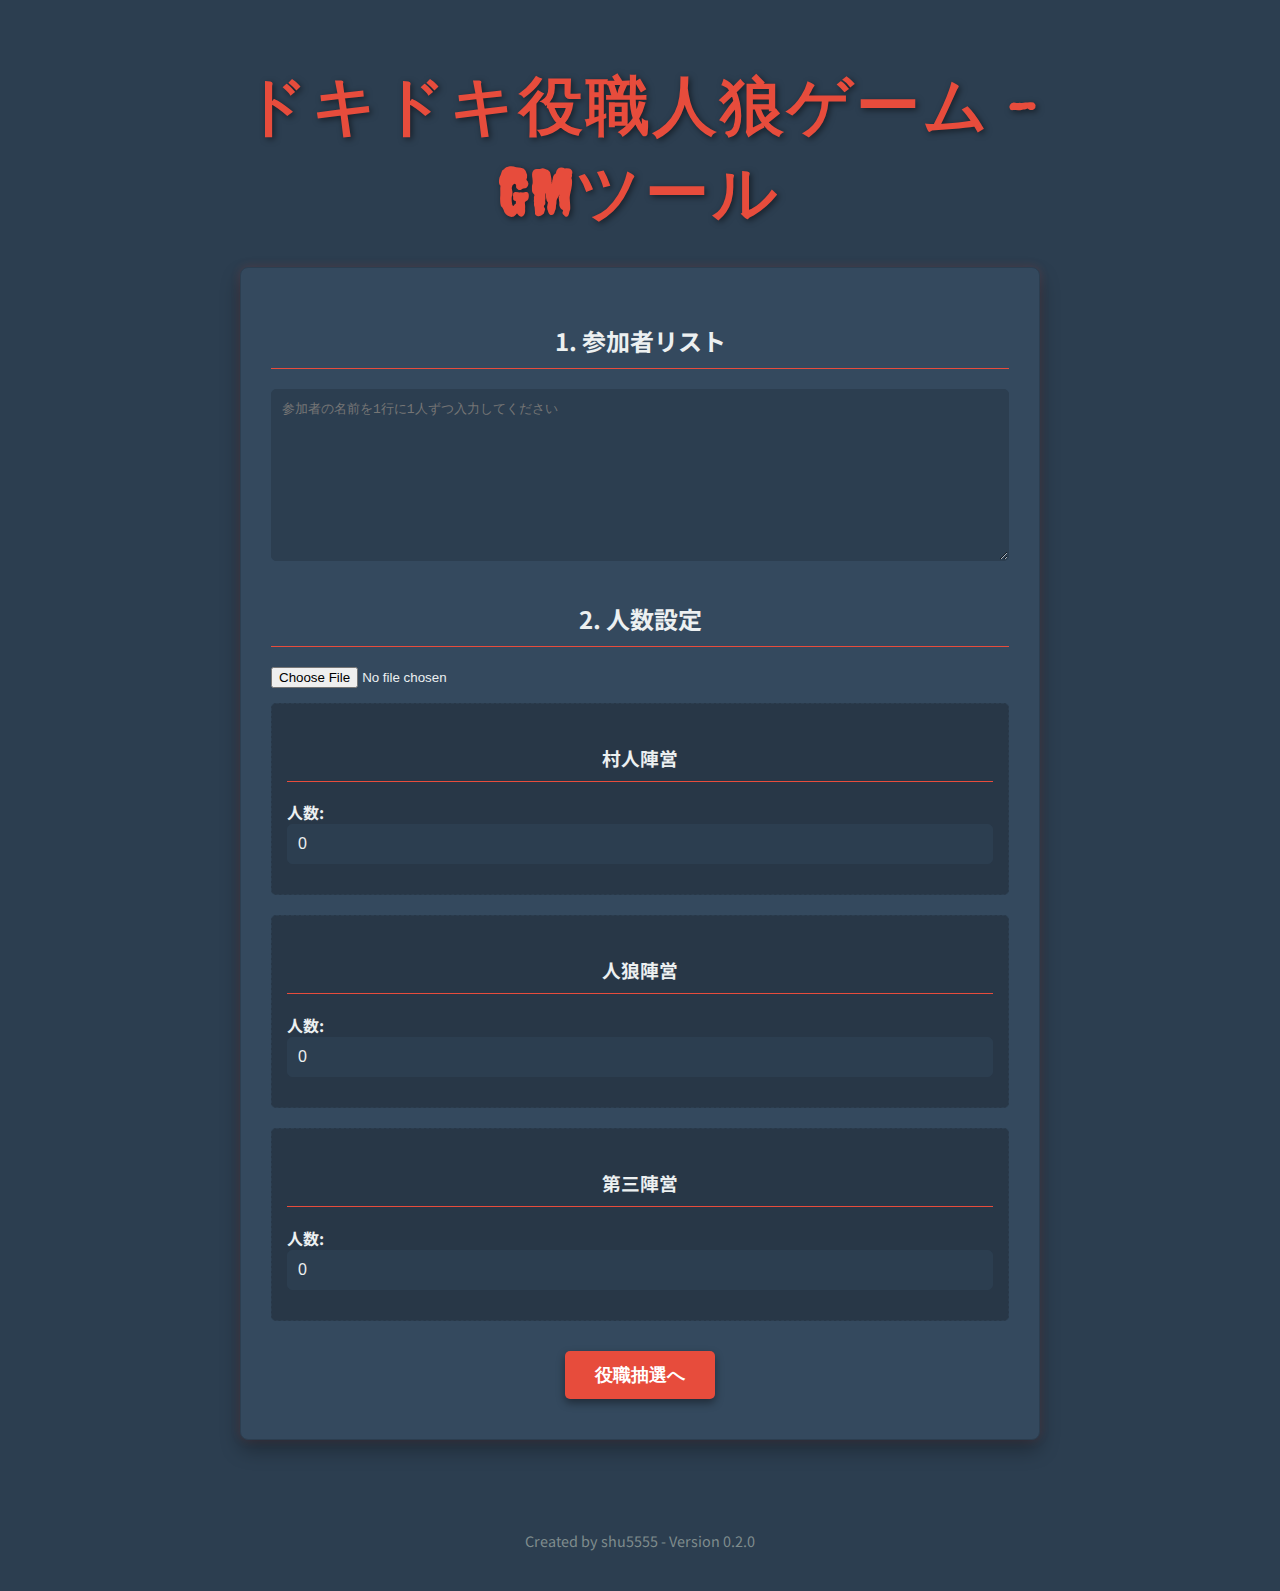
<file: index.html>
<!DOCTYPE html>
<html lang="ja">
<head>
    <meta charset="UTF-8">
    <meta name="viewport" content="width=device-width, initial-scale=1.0">
    <title>ドキドキ役職人狼ゲーム - GMツール</title>
    <link rel="stylesheet" href="style.css">
</head>
<body id="gm-tool-page">

    <div class="container">
        <h1>ドキドキ役職人狼ゲーム - GMツール</h1>

        <div id="setup-area">
            <h2>1. 参加者リスト</h2>
            <textarea id="participants" placeholder="参加者の名前を1行に1人ずつ入力してください" rows="10"></textarea>

            <h2>2. 人数設定</h2>
            <input type="file" id="csv-file-input" accept=".csv">

            <div class="team-section">
                <h3>村人陣営</h3>
                <label>人数: <input type="number" id="villager-count" value="0"></label>
            </div>

            <div class="team-section">
                <h3>人狼陣営</h3>
                <label>人数: <input type="number" id="werewolf-count" value="0"></label>
            </div>

            <div class="team-section">
                <h3>第三陣営</h3>
                <label>人数: <input type="number" id="third-party-count" value="0"></label>
            </div>

            <button id="generate-button">役職抽選へ</button>
        </div>

        <div id="result-area" style="display:none;">
            <h2>4. 結果</h2>
            <p>Discordの全体チャンネルに投稿してください。</p>

            <h3>共有情報:</h3>
            <textarea id="combined-output" readonly></textarea>
            <button id="copy-all-button">共有情報をコピー</button>

            <h3 style="margin-top: 30px;">GM確認用: 割り当て詳細一覧</h3>
            <div id="gm-detailed-assignments">
                <!-- 詳細な割り当て情報がここに表示されます -->
            </div>
            <button id="reset-button" style="background-color: #dc3545; margin-top: 20px;">リセット</button>
        </div>

        <!-- ゲーム進行状況メーカー -->
        <div id="game-progress-area" style="display:none;">
            <h2>ゲーム進行状況メーカー</h2>
            
            <div class="progress-section">
                <h3>表示設定</h3>
                <div style="margin-bottom: 15px;">
                    <label style="display: flex; align-items: center; gap: 10px;">
                        <span>各陣営の人数を記載:</span>
                        <button type="button" id="team-count-toggle" class="toggle-button" data-enabled="false">しない</button>
                    </label>
                </div>
                <div style="margin-bottom: 15px;">
                    <label style="display: flex; align-items: center; gap: 10px;">
                        <span>役職名を記載:</span>
                        <button type="button" id="role-name-toggle" class="toggle-button" data-enabled="false">しない</button>
                    </label>
                </div>
                <label>経過日数: <input type="number" id="game-days" value="1" min="1"></label>
            </div>

            <div class="progress-section">
                <h3>プレイヤー生死状況</h3>
                <div id="player-status-list">
                    <!-- プレイヤーの生死ボタンがここに動的生成されます -->
                </div>
            </div>

            <button id="generate-progress-button">コピペ生成</button>
            
            <div id="progress-preview" style="display:none;">
                <h3>プレビュー</h3>
                <textarea id="progress-output" readonly style="width: 90%; height: 200px; font-size: 0.9em;"></textarea>
                <button id="copy-progress-button">コピーする</button>
            </div>
        </div>
    </div>

    <script src="config.js"></script>
    <script src="script.js"></script>
    
    <footer>
        <p>Created by shu5555 - Version 0.2.0</p>
    </footer>
</body>
</html>
</file>
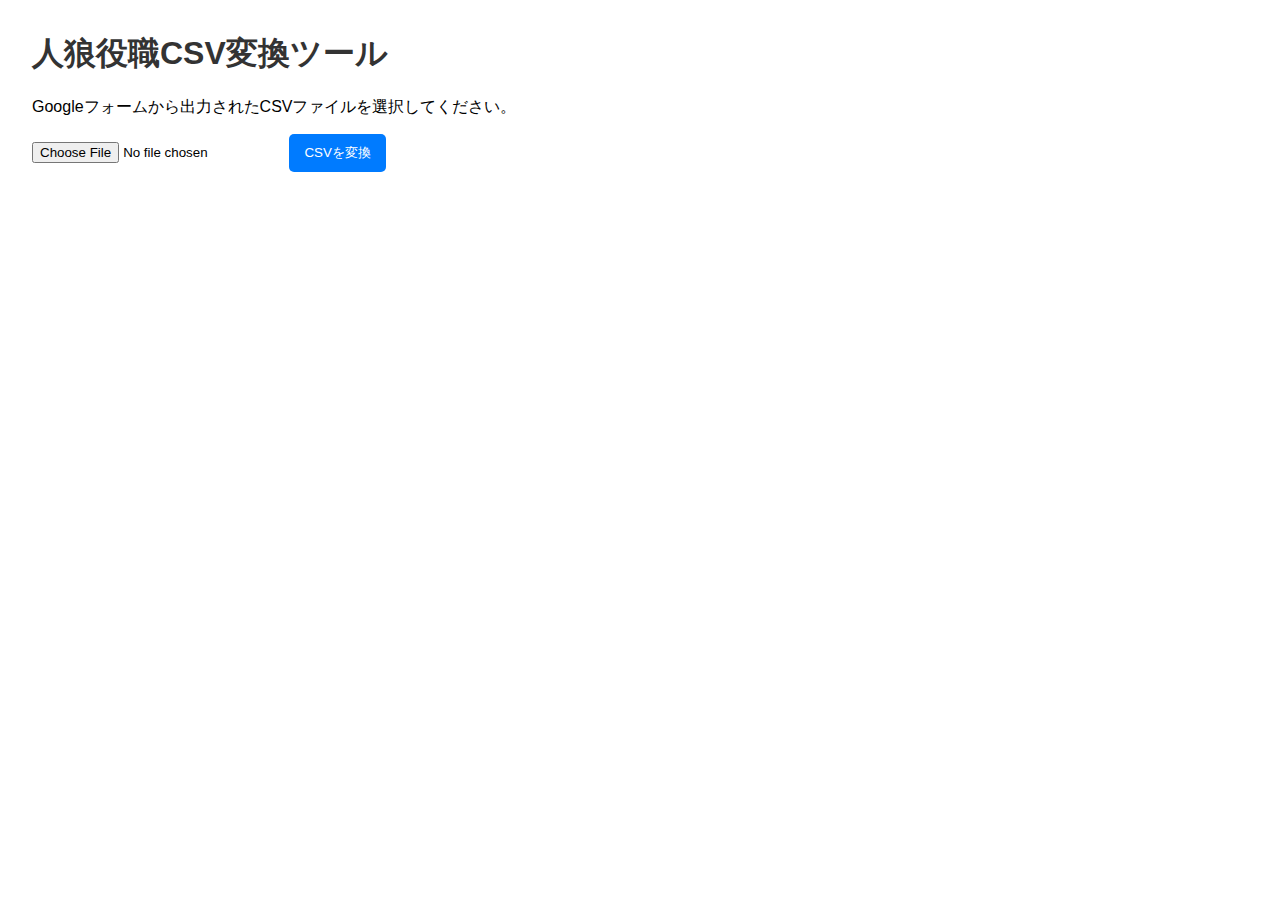
<file: CsvConverterApp/index.html>
<!DOCTYPE html>
<html lang="ja">
<head>
    <meta charset="UTF-8">
    <meta name="viewport" content="width=device-width, initial-scale=1.0">
    <title>人狼役職CSV変換ツール</title>
    <style>
        body { font-family: sans-serif; margin: 2em; }
        h1, h2 { color: #333; }
        textarea { width: 90%; height: 150px; margin-bottom: 1em; }
        button { padding: 10px 15px; background-color: #007bff; color: white; border: none; border-radius: 5px; cursor: pointer; margin-right: 10px; }
        button:hover { background-color: #0056b3; }
        #output-area { margin-top: 2em; border: 1px solid #ccc; padding: 1em; border-radius: 8px; }
        #download-link { display: inline-block; margin-top: 1em; padding: 10px 15px; background-color: #28a745; color: white; text-decoration: none; border-radius: 5px; }
        #download-link:hover { background-color: #218838; }
    </style>
</head>
<body>

    <h1>人狼役職CSV変換ツール</h1>

    <p>Googleフォームから出力されたCSVファイルを選択してください。</p>
    <input type="file" id="input-csv-file" accept=".csv">
    <button id="convert-button">CSVを変換</button>

    <div id="output-area" style="display:none;">
        <h2>変換結果CSV</h2>
        <textarea id="output-csv-text" readonly></textarea>
        <a id="download-link" href="#" download="roles_converted.csv">変換済みCSVをダウンロード</a>
    </div>

    <script src="script.js"></script>
</body>
</html>
</file>
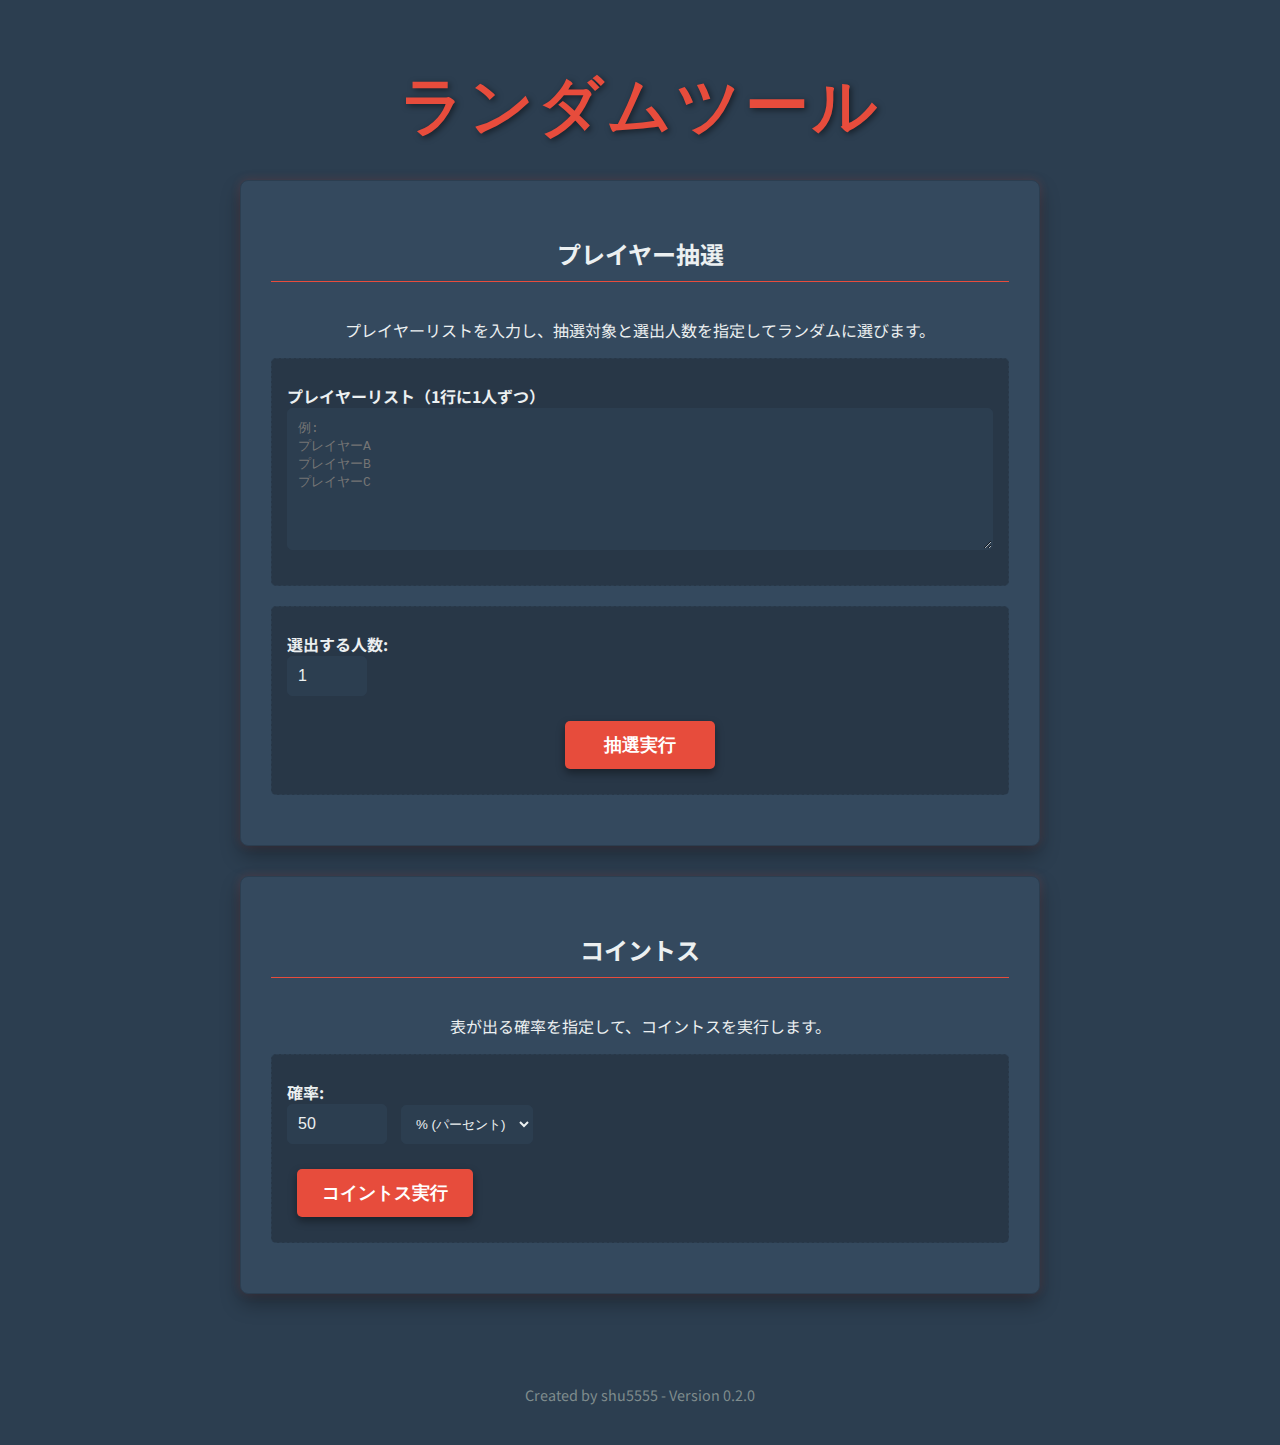
<file: random.html>
<!DOCTYPE html>
<html lang="ja">
<head>
    <meta charset="UTF-8">
    <meta name="viewport" content="width=device-width, initial-scale=1.0">
    <title>ランダムツール</title>
    <link rel="stylesheet" href="style.css">
</head>
<body id="random-tools-page">

    <div class="container">
        <h1>ランダムツール</h1>

        <!-- プレイヤー抽選セクション -->
        <div id="player-lottery-section">
            <h2>プレイヤー抽選</h2>
            <p>プレイヤーリストを入力し、抽選対象と選出人数を指定してランダムに選びます。</p>
            
            <div class="team-section">
                <label for="player-list-input">プレイヤーリスト（1行に1人ずつ）</label>
                <textarea id="player-list-input" placeholder="例:
プレイヤーA
プレイヤーB
プレイヤーC" rows="8"></textarea>
            </div>

            <div id="player-selection-container" class="team-section" style="display: none;">
                <label>抽選対象のプレイヤー</label>
                <div id="player-selection-list"></div>
            </div>

            <div class="progress-section">
                <label for="num-to-select">選出する人数:</label>
                <input type="number" id="num-to-select" value="1" min="1" style="width: 80px; margin-right: 10px;">
                <button id="execute-lottery">抽選実行</button>
            </div>

            <div id="lottery-result" class="result-display-area" style="display: none;">
                <h3>抽選結果</h3>
                <p id="lottery-result-text"></p>
            </div>
        </div>

        <!-- コイントスセクション -->
        <div id="coin-toss-section">
            <h2>コイントス</h2>
            <p>表が出る確率を指定して、コイントスを実行します。</p>

            <div class="progress-section">
                <label for="probability-input">確率:</label>
                <input type="text" id="probability-input" value="50" style="width: 100px; margin-right: 10px;">
                <select id="probability-type" style="padding: 10px;">
                    <option value="percent">% (パーセント)</option>
                    <option value="fraction">分数 (例: 1/2)</option>
                </select>
                <button id="execute-coin-toss" style="margin-left: 10px;">コイントス実行</button>
            </div>

            <div id="coin-toss-result" class="result-display-area" style="display: none;">
                <h3>コイントス結果</h3>
                <p id="coin-toss-result-text"></p>
            </div>
        </div>
    </div>

    <script src="config.js"></script>
    <script src="script.js"></script>
    
    <footer>
        <p>Created by shu5555 - Version 0.2.0</p>
    </footer>
</body>
</html>
</file>
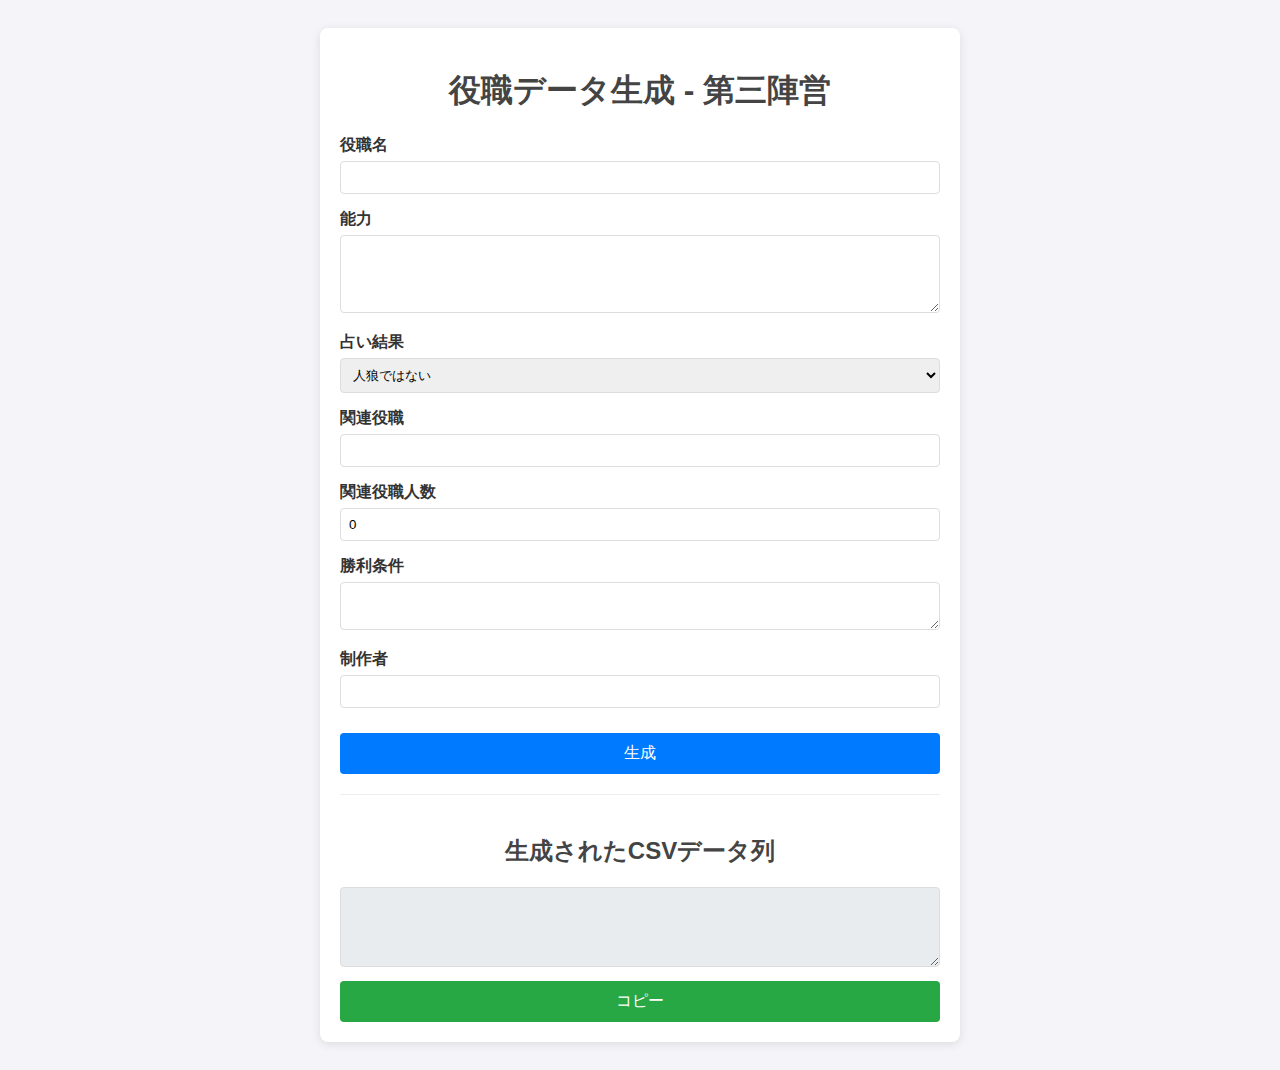
<file: RoleMaker/3rd.html>
<!DOCTYPE html>
<html lang="ja">
<head>
    <meta charset="UTF-8">
    <meta name="viewport" content="width=device-width, initial-scale=1.0">
    <title>役職データ生成 - 第三陣営</title>
    <link rel="stylesheet" href="style.css">
</head>
<body>
    <div class="container">
        <h1>役職データ生成 - 第三陣営</h1>
        <form id="role-form">
            <div class="form-group">
                <label for="role-name">役職名</label>
                <input type="text" id="role-name" required>
            </div>
            <div class="form-group">
                <label for="ability">能力</label>
                <textarea id="ability" rows="4"></textarea>
            </div>
            <div class="form-group">
                <label for="fortune-result">占い結果</label>
                <select id="fortune-result">
                    <option value="人狼ではない">人狼ではない</option>
                    <option value="人狼である">人狼である</option>
                </select>
            </div>
            <div class="form-group">
                <label for="related-role">関連役職</label>
                <input type="text" id="related-role">
            </div>
            <div class="form-group">
                <label for="related-role-count">関連役職人数</label>
                <input type="number" id="related-role-count" value="0">
            </div>
            <div class="form-group">
                <label for="win-condition">勝利条件</label>
                <textarea id="win-condition" rows="2"></textarea>
            </div>
            <div class="form-group">
                <label for="author">制作者</label>
                <input type="text" id="author" required>
            </div>
            <button type="button" id="generate-btn">生成</button>
        </form>
        <div class="output-area">
            <h2>生成されたCSVデータ列</h2>
            <textarea id="output" readonly></textarea>
            <button type="button" id="copy-btn">コピー</button>
        </div>
    </div>
    <script src="script.js"></script>
</body>
</html>
</file>
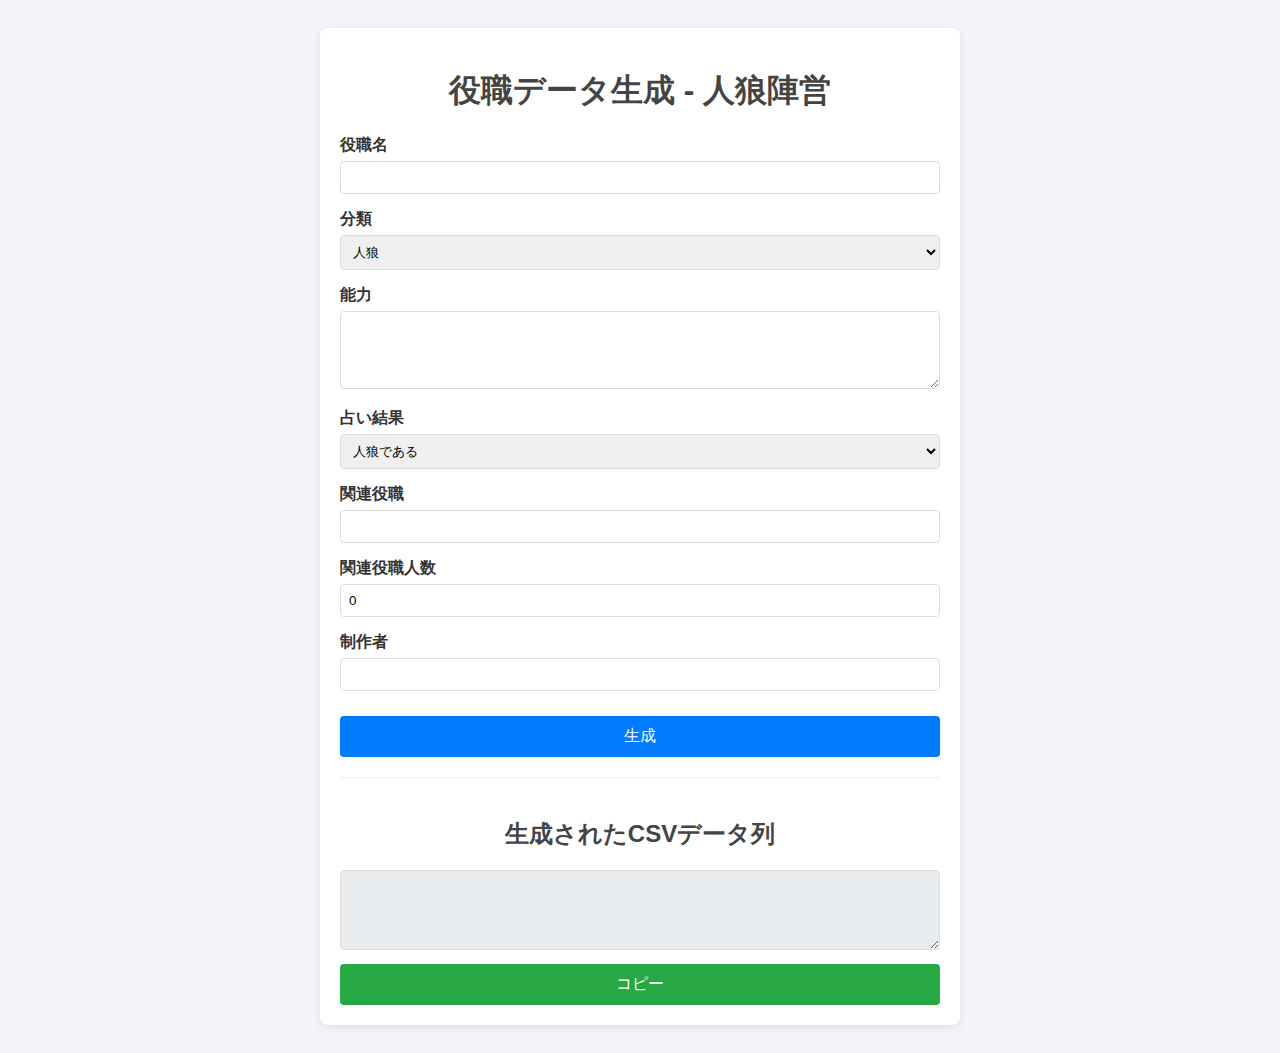
<file: RoleMaker/murder.html>
<!DOCTYPE html>
<html lang="ja">
<head>
    <meta charset="UTF-8">
    <meta name="viewport" content="width=device-width, initial-scale=1.0">
    <title>役職データ生成 - 人狼陣営</title>
    <link rel="stylesheet" href="style.css">
</head>
<body>
    <div class="container">
        <h1>役職データ生成 - 人狼陣営</h1>
        <form id="role-form">
            <div class="form-group">
                <label for="role-name">役職名</label>
                <input type="text" id="role-name" required>
            </div>
            <div class="form-group">
                <label for="category">分類</label>
                <select id="category">
                    <option value="人狼">人狼</option>
                    <option value="狂人">狂人</option>
                </select>
            </div>
            <div class="form-group">
                <label for="ability">能力</label>
                <textarea id="ability" rows="4"></textarea>
            </div>
            <div class="form-group">
                <label for="fortune-result">占い結果</label>
                <select id="fortune-result">
                    <option value="人狼である">人狼である</option>
                    <option value="人狼ではない">人狼ではない</option>
                </select>
            </div>
            <div class="form-group">
                <label for="related-role">関連役職</label>
                <input type="text" id="related-role">
            </div>
            <div class="form-group">
                <label for="related-role-count">関連役職人数</label>
                <input type="number" id="related-role-count" value="0">
            </div>
            <div class="form-group">
                <label for="author">制作者</label>
                <input type="text" id="author" required>
            </div>
            <button type="button" id="generate-btn">生成</button>
        </form>
        <div class="output-area">
            <h2>生成されたCSVデータ列</h2>
            <textarea id="output" readonly></textarea>
            <button type="button" id="copy-btn">コピー</button>
        </div>
    </div>
    <script src="script.js"></script>
</body>
</html>
</file>
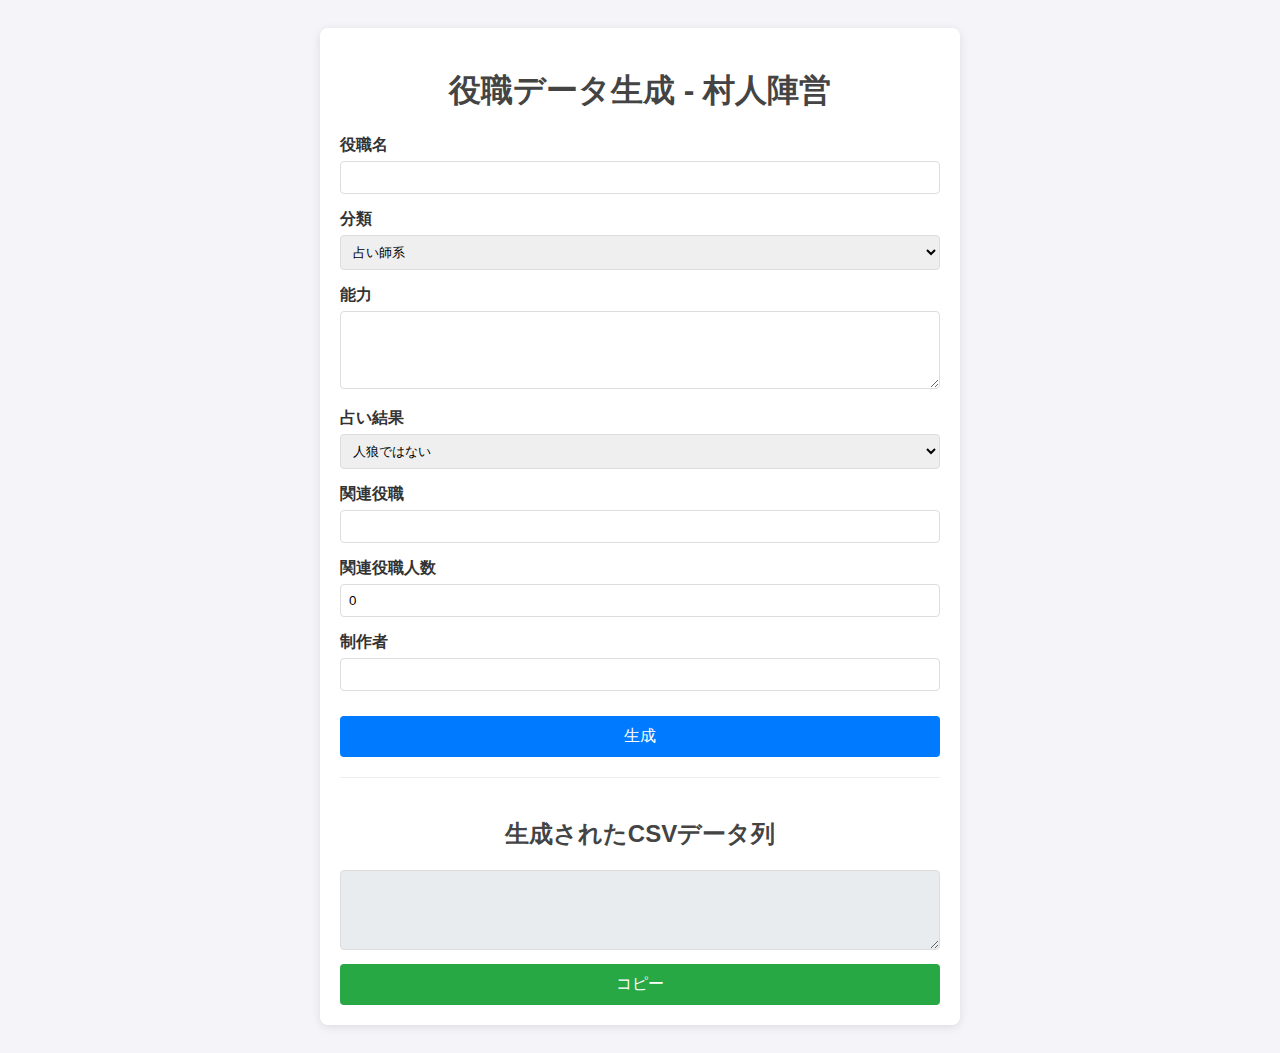
<file: RoleMaker/villager.html>
<!DOCTYPE html>
<html lang="ja">
<head>
    <meta charset="UTF-8">
    <meta name="viewport" content="width=device-width, initial-scale=1.0">
    <title>役職データ生成 - 村人陣営</title>
    <link rel="stylesheet" href="style.css">
</head>
<body>
    <div class="container">
        <h1>役職データ生成 - 村人陣営</h1>
        <form id="role-form">
            <div class="form-group">
                <label for="role-name">役職名</label>
                <input type="text" id="role-name" required>
            </div>
            <div class="form-group">
                <label for="category">分類</label>
                <select id="category">
                    <option value="占い師系">占い師系</option>
                    <option value="霊媒師系">霊媒師系</option>
                    <option value="騎士系">騎士系</option>
                    <option value="一般">一般</option>
                </select>
            </div>
            <div class="form-group">
                <label for="ability">能力</label>
                <textarea id="ability" rows="4"></textarea>
            </div>
            <div class="form-group">
                <label for="fortune-result">占い結果</label>
                <select id="fortune-result">
                    <option value="人狼ではない">人狼ではない</option>
                    <option value="人狼である">人狼である</option>
                </select>
            </div>
            <div class="form-group">
                <label for="related-role">関連役職</label>
                <input type="text" id="related-role">
            </div>
            <div class="form-group">
                <label for="related-role-count">関連役職人数</label>
                <input type="number" id="related-role-count" value="0">
            </div>
            <div class="form-group">
                <label for="author">制作者</label>
                <input type="text" id="author" required>
            </div>
            <button type="button" id="generate-btn">生成</button>
        </form>
        <div class="output-area">
            <h2>生成されたCSVデータ列</h2>
            <textarea id="output" readonly></textarea>
            <button type="button" id="copy-btn">コピー</button>
        </div>
    </div>
    <script src="script.js"></script>
</body>
</html>
</file>
<file: style.css>
@import url('https://fonts.googleapis.com/css2?family=Creepster&family=Noto+Sans+JP:wght@400;700&display=swap');

* {
    box-sizing: border-box;
}

body {
    font-family: 'Noto Sans JP', sans-serif;
    margin: 0;
    padding: 20px;
    background-color: #2c3e50; /* Midnight Blue */
    color: #ecf0f1; /* Clouds */
    display: flex;
    flex-direction: column;
    align-items: center;
    justify-content: flex-start;
    min-height: 100vh;
    width: 100%;
}

.container {
    width: 100%;
    max-width: 800px;
    display: flex;
    flex-direction: column;
    align-items: center;
    margin: 0 auto;
}

h1 {
    font-family: 'Creepster', cursive;
    color: #e74c3c; /* Alizarin */
    text-shadow: 2px 2px 6px rgba(0,0,0,0.5);
    margin-bottom: 30px;
    font-size: 4em;
    letter-spacing: 3px;
    text-align: center;
    width: 100%;
}

h2, h3 {
    color: #ecf0f1; /* Clouds */
    border-bottom: 1px solid #e74c3c;
    padding-bottom: 10px;
    margin-top: 25px;
    font-family: 'Noto Sans JP', sans-serif;
    font-weight: 700;
    text-align: center;
    width: 100%;
}

p {
    text-align: center;
    width: 100%;
}

/* メインセクションのスタイル */
#setup-area, #result-area, #game-progress-area, #input-area,
#player-lottery-section, #coin-toss-section {
    background-color: #34495e; /* Wet Asphalt */
    border-radius: 8px;
    box-shadow: 0 10px 20px rgba(0,0,0,0.3), 0 0 10px rgba(231, 76, 60, 0.2); /* Red glow */
    padding: 30px;
    margin: 0 auto 30px auto;
    width: 100%;
    max-width: 800px;
    border: 1px solid #2c3e50;
    display: flex;
    flex-direction: column;
    align-items: center;
}

#result-display {
    background-color: #34495e;
    border-radius: 8px;
    box-shadow: 0 10px 20px rgba(0,0,0,0.3), 0 0 10px rgba(231, 76, 60, 0.2);
    padding: 30px;
    margin: 30px auto 0 auto;
    width: 100%;
    max-width: 600px;
    border: 1px solid #2c3e50;
    display: none;
    text-align: left;
}

#result-display h2 {
    text-align: center;
    border-bottom: 1px solid #e74c3c;
    padding-bottom: 10px;
    margin-bottom: 20px;
}

#role-output {
    font-family: 'Creepster', cursive;
    font-size: 3em;
    color: #e74c3c;
    text-align: center;
    margin-bottom: 1em;
    width: 100%;
}

#result-display p {
    font-size: 1.1em;
    line-height: 1.6;
    margin-bottom: 10px;
    text-align: left;
}

/* フォーム要素 */
textarea, input[type="text"], input[type="number"] {
    width: 100%;
    padding: 10px;
    margin-bottom: 15px;
    border: 1px solid #2c3e50;
    border-radius: 5px;
    font-size: 1em;
    background-color: #2c3e50;
    color: #ecf0f1;
}

input[type="file"] {
    margin-bottom: 15px;
    color: #ecf0f1;
    width: 100%;
}

select {
    padding: 10px;
    background-color: #2c3e50;
    color: #ecf0f1;
    border: 1px solid #2c3e50;
    border-radius: 5px;
}

/* チームセクションとプログレスセクション */
.team-section, .progress-section {
    border: 1px dashed #2c3e50;
    padding: 15px;
    margin-bottom: 20px;
    border-radius: 5px;
    background-color: #283747;
    width: 100%;
}

.team-section label, .progress-section label {
    display: block;
    margin-top: 10px;
    font-weight: bold;
    text-align: left;
}

/* ボタンスタイル */
button, .button {
    padding: 12px 25px;
    background-color: #e74c3c; /* Alizarin */
    color: white;
    border: none;
    border-radius: 5px;
    cursor: pointer;
    font-size: 1.1em;
    font-weight: bold;
    box-shadow: 0 4px 8px rgba(0,0,0,0.4);
    transition: all 0.3s ease;
    margin: 10px auto;
    display: block;
    text-align: center;
    min-width: 150px;
}

button:hover, .button:hover {
    background-color: #c0392b; /* Pomegranate */
    transform: translateY(-2px);
    box-shadow: 0 6px 12px rgba(0,0,0,0.5);
}

/* 特定のボタンスタイル */
#copy-all-button, #copy-progress-button { 
    background-color: #95a5a6; 
}

#copy-all-button:hover, #copy-progress-button:hover { 
    background-color: #7f8c8d; 
}

#reset-button { 
    background-color: #c0392b; 
}

#reset-button:hover { 
    background-color: #e74c3c; 
}

#generate-progress-button { 
    background-color: #f39c12; 
}

#generate-progress-button:hover { 
    background-color: #e67e22; 
}

#reveal-button { 
    background-color: #27ae60; 
}

#reveal-button:hover { 
    background-color: #2ecc71; 
}

/* テキストエリア */
#combined-output, #progress-output {
    width: 100%;
    height: 250px;
    font-size: 0.9em;
    border: 1px solid #2c3e50;
    border-radius: 5px;
    padding: 10px;
    background-color: #2c3e50;
    color: #ecf0f1;
    resize: vertical;
}

#progress-output { 
    height: 200px; 
}

/* GM確認用カード */
.player-card-container {
    display: flex;
    flex-direction: column;
    gap: 10px;
    width: 100%;
    align-items: center;
}

.player-card {
    padding: 15px;
    border: 1px solid #95a5a6;
    border-radius: 8px;
    background-color: #2c3e50;
    color: #ecf0f1;
    font-size: 14px;
    line-height: 1.6;
    width: 100%;
    max-width: 100%;
}

.player-card-grid {
    display: grid;
    grid-template-columns: repeat(auto-fit, minmax(200px, 1fr));
    gap: 10px;
    width: 100%;
}

/* ゲーム進行状況メーカー */
.player-status-list-container {
    display: flex;
    flex-direction: column;
    gap: 10px;
    width: 100%;
}

.player-status-item {
    padding: 10px;
    background-color: #34495e;
    border-radius: 5px;
    display: flex;
    align-items: center;
    justify-content: space-between;
    gap: 15px;
    border: 1px solid #95a5a6;
    width: 100%;
}

.player-name {
    font-weight: bold;
    color: #ecf0f1;
}

.status-buttons {
    display: flex;
    gap: 8px;
}

.status-btn {
    padding: 5px 15px;
    font-size: 14px;
    border: none;
    border-radius: 3px;
    cursor: pointer;
    background-color: #7f8c8d;
    color: white;
    opacity: 0.6;
    transition: opacity 0.2s ease, background-color 0.2s ease;
    margin: 0;
}

.status-btn.selected {
    opacity: 1;
    font-weight: bold;
}

.status-btn.alive.selected { 
    background-color: #27ae60; 
}

.status-btn.dead.selected { 
    background-color: #e74c3c; 
}

.toggle-button {
    padding: 5px 10px;
    border-radius: 3px;
    cursor: pointer;
    background-color: #95a5a6;
    color: white;
    border: none;
    font-size: 14px;
    margin: 0;
    display: inline-block;
}

.toggle-button.enabled { 
    background-color: #27ae60; 
}

#progress-preview {
    margin-top: 20px;
    padding: 15px;
    background-color: #283747;
    border-radius: 5px;
    border: 1px solid #34495e;
    width: 100%;
}

/* random.html用 */
.result-display-area {
    margin-top: 15px;
    padding: 15px;
    background-color: #283747;
    border-radius: 5px;
    border: 1px solid #34495e;
    width: 100%;
    text-align: center;
}

.result-display-area h3 {
    margin-top: 0;
    margin-bottom: 15px;
    text-align: center;
    border-bottom: 1px solid #e74c3c;
    padding-bottom: 10px;
}

.result-display-area p {
    text-align: center;
    font-size: 1.2em;
    margin: 0;
}

/* プレイヤー選択リスト */
#player-selection-list {
    text-align: left;
}

#player-selection-list label {
    display: flex;
    align-items: center;
    margin-bottom: 5px;
    cursor: pointer;
}

#player-selection-list input[type="checkbox"] {
    width: 20px;
    height: 20px;
    margin-right: 10px;
    margin-bottom: 0;
}

/* フッター */
footer {
    margin-top: 40px;
    padding: 20px;
    text-align: center;
    color: #7f8c8d;
    font-size: 0.9em;
    width: 100%;
    max-width: 800px;
}

footer p {
    margin: 0;
}

footer nav {
    margin-top: 10px;
}

footer nav a {
    color: #ecf0f1;
    text-decoration: none;
    margin: 0 15px;
    transition: color 0.3s ease;
}

footer nav a:hover {
    color: #e74c3c;
    text-decoration: underline;
}

/* Responsive Design */
@media (max-width: 768px) {
    body {
        padding: 15px;
    }
    
    h1 { 
        font-size: 3em; 
    }
    
    #setup-area, #result-area, #result-display, #game-progress-area,
    #input-area, #player-lottery-section, #coin-toss-section {
        padding: 20px;
    }
    
    .player-status-item {
        flex-direction: column;
        align-items: flex-start;
        gap: 10px;
    }
    
    .status-buttons {
        align-self: center;
    }
}

@media (max-width: 480px) {
    body { 
        padding: 10px; 
    }
    
    h1 { 
        font-size: 2.5em; 
        letter-spacing: 1px;
    }
    
    #setup-area, #result-area, #result-display, #game-progress-area,
    #input-area, #player-lottery-section, #coin-toss-section {
        padding: 15px;
    }
    
    button, .button {
        padding: 10px 20px;
        font-size: 1em;
        min-width: 120px;
    }
    
    #role-output {
        font-size: 2em;
    }
    
    .player-card-grid {
        grid-template-columns: 1fr;
    }
    
    .player-status-item {
        flex-direction: column;
        align-items: flex-start;
        text-align: left;
    }
    
    .status-buttons {
        align-self: center;
        margin-top: 10px;
    }
}

/* style.cssに追加するスタイル */

/* 能力と勝利条件の改行を適切に表示するためのスタイル */
#ability-output, #win-condition-output {
    white-space: pre-wrap; /* 改行とスペースを保持 */
    word-wrap: break-word; /* 長い単語を適切に改行 */
    line-height: 1.6; /* 読みやすい行間 */
}

/* GM確認用カードの詳細部分も同様に */
.player-card-details {
    margin-top: 10px;
    text-align: left;
    white-space: pre-wrap;
    word-wrap: break-word;
    line-height: 1.6;
}
</file>
<file: RoleMaker/style.css>
body {
    font-family: sans-serif;
    background-color: #f4f4f9;
    color: #333;
    display: flex;
    justify-content: center;
    padding: 20px;
}

.container {
    width: 100%;
    max-width: 600px;
    background: #fff;
    padding: 20px;
    border-radius: 8px;
    box-shadow: 0 2px 10px rgba(0,0,0,0.1);
}

h1 {
    text-align: center;
    color: #444;
}

.form-group {
    margin-bottom: 15px;
}

.form-group label {
    display: block;
    margin-bottom: 5px;
    font-weight: bold;
}

input[type="text"],
input[type="number"],
select,
textarea {
    width: 100%;
    padding: 8px;
    border: 1px solid #ddd;
    border-radius: 4px;
    box-sizing: border-box; /* Important */
}

button {
    width: 100%;
    padding: 10px;
    border: none;
    border-radius: 4px;
    background-color: #007bff;
    color: white;
    font-size: 16px;
    cursor: pointer;
    margin-top: 10px;
}

button:hover {
    background-color: #0056b3;
}

.output-area {
    margin-top: 20px;
    border-top: 1px solid #eee;
    padding-top: 20px;
}

.output-area h2 {
    text-align: center;
    color: #444;
}

#output {
    width: 100%;
    height: 80px;
    background-color: #e9ecef;
}

#copy-btn {
    background-color: #28a745;
}

#copy-btn:hover {
    background-color: #218838;
}
</file>
